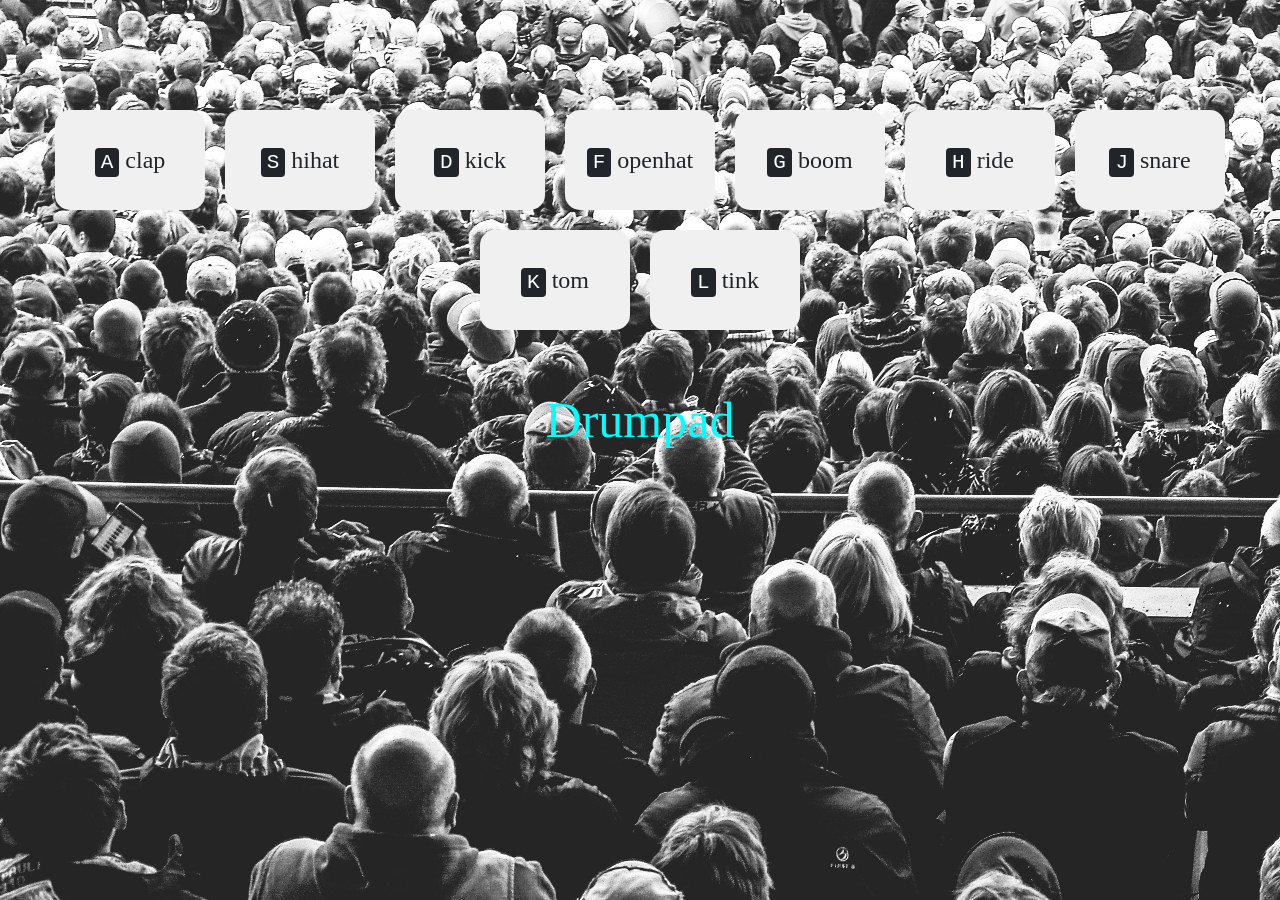
<file: Javascript_drumpad/index.html>
<!DOCTYPE html>
<html lang="en">
<head>
    <meta charset="UTF-8">
    <meta name="viewport" content="width=device-width, initial-scale=1.0">
    <title>Drumpad</title>
    </title>
    <link rel="stylesheet" href="style.css">
    <link href="https://cdn.jsdelivr.net/npm/bootstrap@5.3.8/dist/css/bootstrap.min.css" rel="stylesheet" integrity="sha384-sRIl4kxILFvY47J16cr9ZwB07vP4J8+LH7qKQnuqkuIAvNWLzeN8tE5YBujZqJLB" crossorigin="anonymous">
  </head>
<body style="background-image: url('background.jpg');">
  
 

  <div class="keys">
    <div data-key="65" class="key">
      <kbd>A</kbd>
      <span class="sound">clap</span>
    </div>
    <div data-key="83" class="key">
      <kbd>S</kbd>
      <span class="sound">hihat</span>
    </div>
    <div data-key="68" class="key">
      <kbd>D</kbd>
      <span class="sound">kick</span>
    </div>
    <div data-key="70" class="key">
      <kbd>F</kbd>
      <span class="sound">openhat</span>
    </div>
    <div data-key="71" class="key">
      <kbd>G</kbd>
      <span class="sound">boom</span>
    </div>
    <div data-key="72" class="key">
      <kbd>H</kbd>
      <span class="sound">ride</span>
    </div>
    <div data-key="74" class="key">
      <kbd>J</kbd>
      <span class="sound">snare</span>
    </div>
    <div data-key="75" class="key">
      <kbd>K</kbd>
      <span class="sound">tom</span>
    </div>
    <div data-key="76" class="key">
      <kbd>L</kbd>
      <span class="sound">tink</span>
    </div>
  </div>
  
   <h1 class = "title">Drumpad</h1>

  <audio data-key="65" src="sounds/clap.wav"></audio>
  <audio data-key="83" src="sounds/hihat.wav"></audio>
  <audio data-key="68" src="sounds/kick.wav"></audio>
  <audio data-key="70" src="sounds/openhat.wav"></audio>
  <audio data-key="71" src="sounds/boom.wav"></audio>
  <audio data-key="72" src="sounds/ride.wav"></audio>
  <audio data-key="74" src="sounds/snare.wav"></audio>
  <audio data-key="75" src="sounds/tom.wav"></audio>
  <audio data-key="76" src="sounds/tink.wav"></audio>

<script src="script.js"></script>
</body>
</html>
</file>
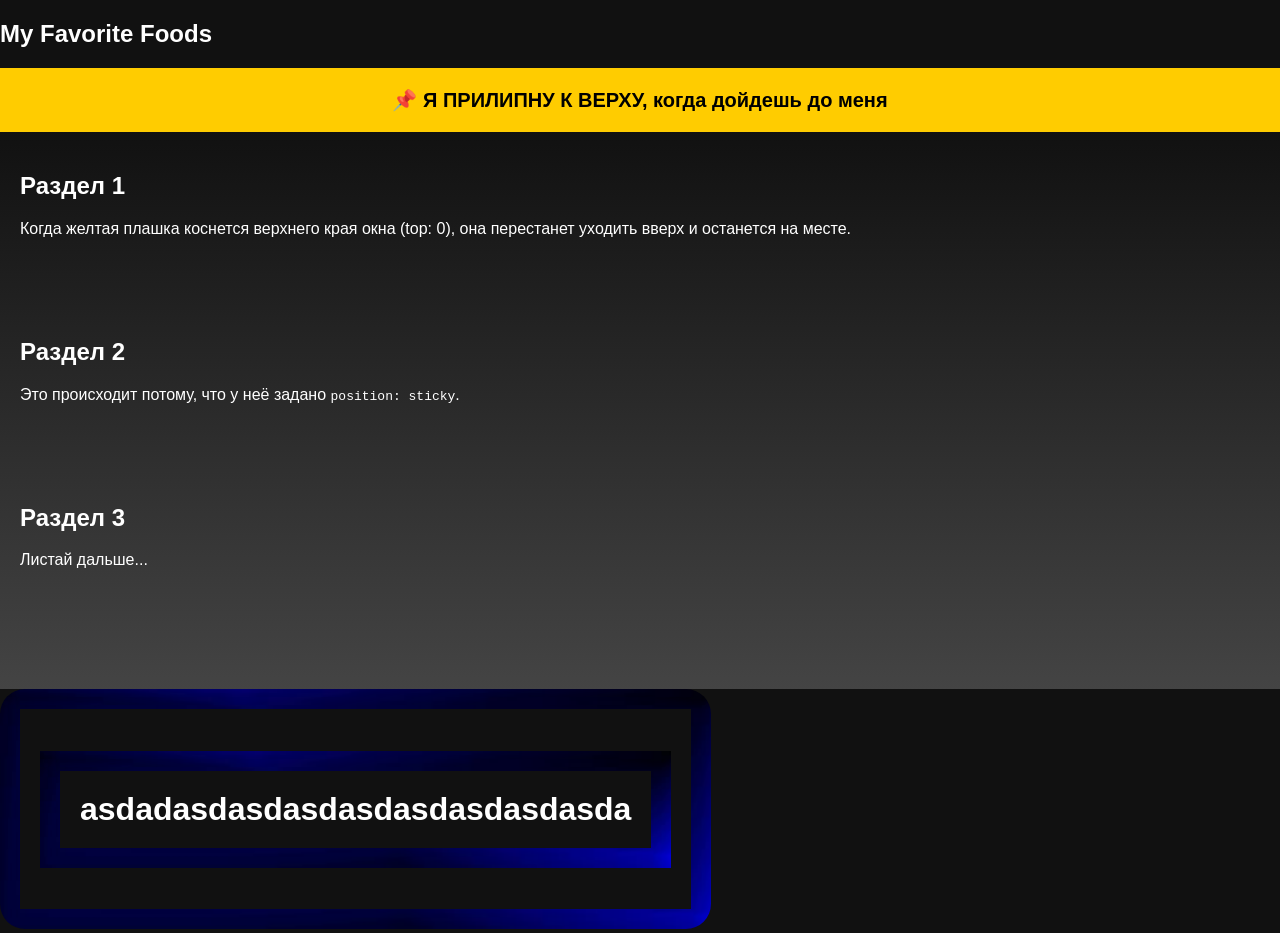
<file: HTML/next.html>
<!doctype html>
<html lang="en">
  <head>
    <meta charset="UTF-8" />
    <meta name="viewport" content="width=device-width, initial-scale=1.0" />
    <title>Next Page</title>
    <link rel="stylesheet" href="style_nex.css" />
  </head>
  <body>
    <h2>My Favorite Foods</h2>

    <div class="sticky-element">
      📌 Я ПРИЛИПНУ К ВЕРХУ, когда дойдешь до меня
    </div>

    <div class="content">
      <section>
        <h2>Раздел 1</h2>
        <p>
          Когда желтая плашка коснется верхнего края окна (top: 0), она
          перестанет уходить вверх и останется на месте.
        </p>
      </section>

      <script src="script.js"></script>

      <section>
        <h2>Раздел 2</h2>
        <p>
          Это происходит потому, что у неё задано <code>position: sticky</code>.
        </p>
      </section>

      <section>
        <h2>Раздел 3</h2>
        <p>Листай дальше...</p>
      </section>
    </div>

    <div class="border-wrapper">
      <div class="test_border">
        <h1 class="test_border">asdadasdasdasdasdasdasdasdasda</h1>
      </div>
    </div>
  </body>
</html>
</file>
<file: Javascript_drumpad/style.css>
.title{
    text-align: center;
    font-size: 50px;
    font-family: cursive;
    padding-top: 50px;
    color:aqua
}
.keys{
    display: flex;
    flex-wrap: wrap;
    justify-content: center;
    align-items: center;
    padding-top: 100px;
    font-family: cursive;
    max-width: 1200px;
    margin: 0 auto;
}
.key{
    width: 150px;
    height: 100px;
    margin: 10px;
    background-color: #f0f0f0;
    border-radius: 15px;
    text-align: center;
    line-height: 100px;
    font-size: 24px;
}
.playing{
    transform: scale(1.1);
    background-color: #d84bc5;
    box-shadow: 0 0 20px #d84bc5;
    transition: transform 0.1s, background-color 0.1s, box-shadow 0.1s;
}
</file>
<file: HTML/style_nex.css>
/* Base styles for the entire page */
body {
  font-family: Arial, sans-serif;
  margin: 0;
  background-color: #111;
  color: white;
}

/* Header section styling */
.header {
  height: 200px;
  background-color: #222;
  display: flex;
  align-items: center;
  justify-content: center;
  border-bottom: 2px solid #444;
}

/* Element that sticks to the top of the viewport when scrolling */
/* Элемент, который будет прилипать */
.sticky-element {
  position: sticky;
  top: 0; /* Distance from the top edge where the element "freezes" */
  /* Дистанция от верхнего края, где элемент "застынет" */
  background-color: #ffcc00;
  color: black;
  padding: 20px;
  text-align: center;
  font-weight: bold;
  font-size: 20px;
  z-index: 100;
}

/* Main content container with a gradient background */
.content {
  padding: 20px;
  background: linear-gradient(#111, #444);
  max-height: 2000px;
}

/* Spacing between different sections */
section {
  margin-bottom: 100px;
}

/* Wrapper used to clip the corners of inner elements using overflow: hidden */
.border-wrapper {
  border-radius: 25px;
  overflow: hidden; /* This will clip the corners of the inner border */
  /* Это обрежет углы внутренней рамки */
  display: inline-block; /* Width logic */
  /* Или любая другая логика ширины */
}

/* Example element demonstrating border-image properties */
.test_border {
  border: 20px solid;
  border-image-source: url("images/border_test.jpeg");
  border-image-slice: 40;
  padding: 20px;
}
</file>
